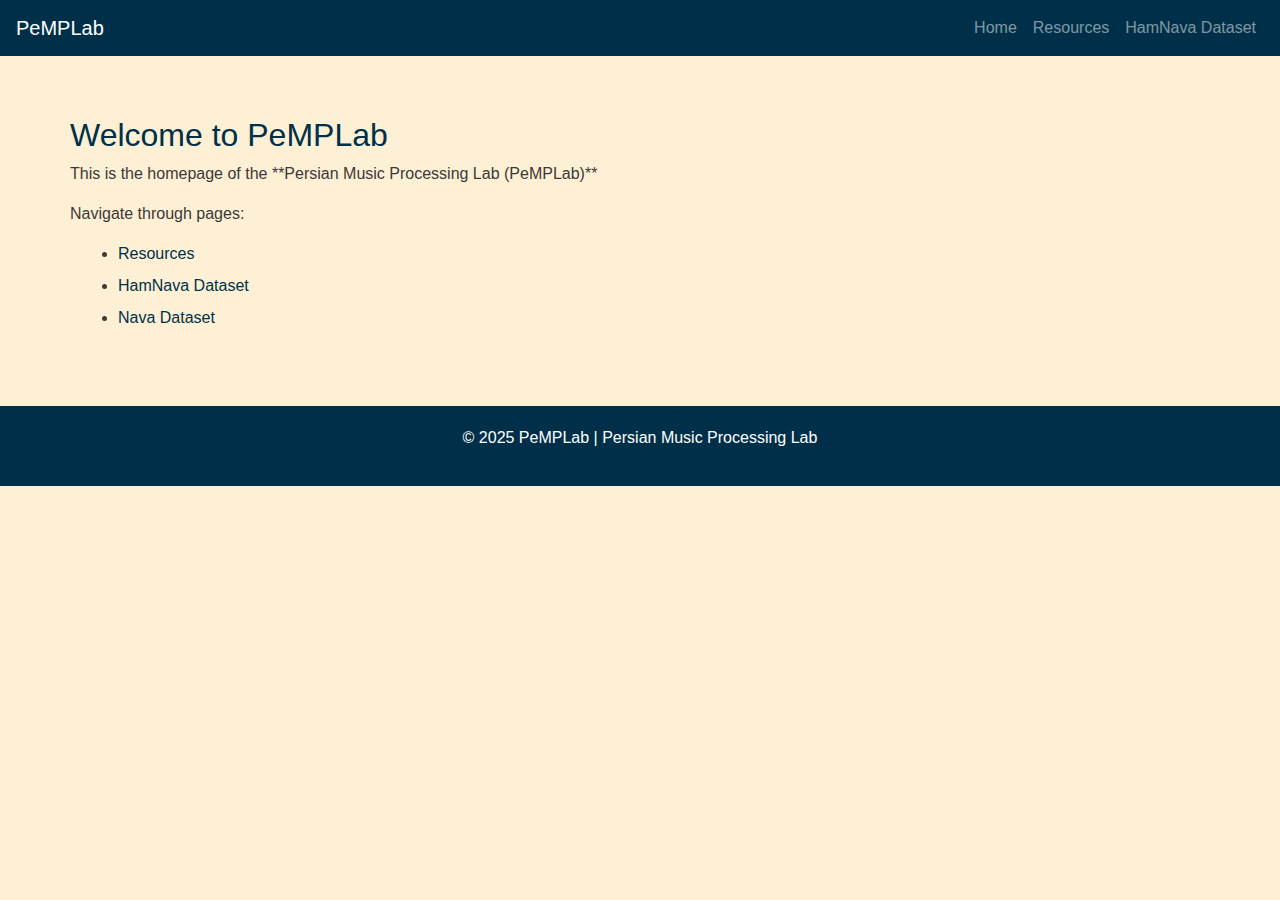
<file: index.html>
<!DOCTYPE html>
<html lang="en">
<head>
    <meta charset="UTF-8">
    <meta name="viewport" content="width=device-width, initial-scale=1.0">
    <title>PeMPLab | Homepage</title>
    <!-- Add Bootstrap CSS CDN Link Here -->
    <link href="https://stackpath.bootstrapcdn.com/bootstrap/4.5.2/css/bootstrap.min.css" rel="stylesheet">
    <link rel="stylesheet" href="assets/css/style.css"> <!-- Link to your custom CSS file -->
</head>
<body>

    <nav class="navbar navbar-expand-lg navbar-dark">
        <a class="navbar-brand" href="index.html">
            <!--img src="assets/images/logo.jfif" alt="PeMPLab Logo"--> PeMPLab
        </a>
        <button class="navbar-toggler" type="button" data-toggle="collapse" data-target="#navbarNav" aria-controls="navbarNav" aria-expanded="false" aria-label="Toggle navigation">
            <span class="navbar-toggler-icon"></span>
        </button>
        <div class="collapse navbar-collapse" id="navbarNav">
            <ul class="navbar-nav ml-auto">
                <li class="nav-item"><a class="nav-link" href="index.html">Home</a></li>
                <li class="nav-item"><a class="nav-link" href="pages/resources.html">Resources</a></li>
                <li class="nav-item"><a class="nav-link" href="datasets/hamnava.html">HamNava Dataset</a></li>
            </ul>
        </div>
    </nav>

    <div class="container content-section">
        <h2>Welcome to PeMPLab</h2>
        <p>This is the homepage of the **Persian Music Processing Lab (PeMPLab)**</p>

        <p>Navigate through pages:</p>
        <ul>
            <li><a href="resources.html">Resources</a></li>
            <li><a href="resources/dataset/hamnava.html">HamNava Dataset</a></li>
            <li><a href="resources/dataset/nava.html">Nava Dataset</a></li>
        </ul>
    </div>

    <div class="footer">
        <p>&copy; 2025 PeMPLab | Persian Music Processing Lab</p>
    </div>

    <!-- Add Bootstrap JS and Popper.js CDN Links before closing body tag -->
    <script src="https://code.jquery.com/jquery-3.5.1.slim.min.js"></script>
    <script src="https://cdn.jsdelivr.net/npm/@popperjs/core@2.5.2/dist/umd/popper.min.js"></script>
    <script src="https://stackpath.bootstrapcdn.com/bootstrap/4.5.2/js/bootstrap.min.js"></script>
</body>
</html>
</file>
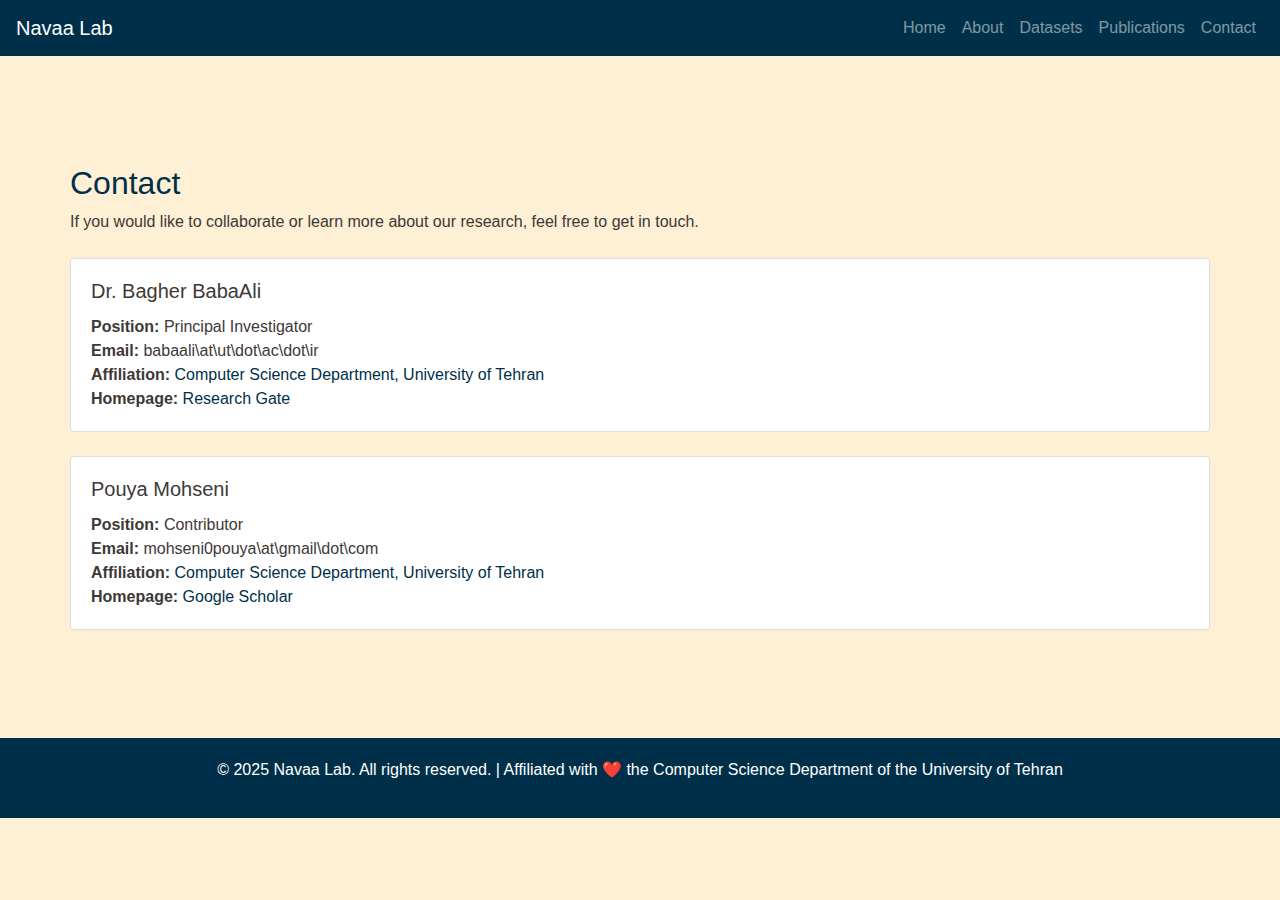
<file: resources/contact.html>
<!DOCTYPE html>
<html lang="en">
<head>
  <meta charset="UTF-8" />
  <meta name="viewport" content="width=device-width, initial-scale=1.0"/>
  <title>Contact | Navaa Lab</title>
  <link href="https://stackpath.bootstrapcdn.com/bootstrap/4.5.2/css/bootstrap.min.css" rel="stylesheet"/>
  <link rel="stylesheet" href="/assets/css/style.css"/>
</head>
<body>

  <div id="header"></div>

  <div class="container content-section mt-5">
    <h2>Contact</h2>
    <p>If you would like to collaborate or learn more about our research, feel free to get in touch.</p>

    <div class="card mt-4">
      <div class="card-body">
        <h5 class="card-title">Dr. Bagher BabaAli</h5>
        <p class="card-text">
          <strong>Position:</strong> Principal Investigator<br>
          <strong>Email:</strong> <a>babaali\at\ut\dot\ac\dot\ir</a><br>
          <strong>Affiliation:</strong> <a href="https://profile.ut.ac.ir/en/~babaali/courses" target="_blank">Computer Science Department, University of Tehran</a><br>
          <strong>Homepage:</strong> <a href="https://www.researchgate.net/scientific-contributions/Bagher-BabaAli-74939400" target="_blank">Research Gate</a>
        </p>
      </div>
    </div>

    <div class="card mt-4">
      <div class="card-body">
        <h5 class="card-title">Pouya Mohseni</h5>
        <p class="card-text">
          <strong>Position:</strong> Contributor<br>
          <strong>Email:</strong> <a>mohseni0pouya\at\gmail\dot\com</a><br>
          <strong>Affiliation:</strong> <a href="https://cs.ut.ac.ir/en" target="_blank">Computer Science Department, University of Tehran</a><br>
          <strong>Homepage:</strong> <a href="https://scholar.google.com/citations?user=McMwPKUAAAAJ&hl=en" target="_blank">Google Scholar</a>
        </p>
      </div>
    </div>


    
  </div>

  <div id="footer" class="mt-5"></div>

  <script src="https://code.jquery.com/jquery-3.5.1.slim.min.js"></script>
  <script src="https://cdn.jsdelivr.net/npm/@popperjs/core@2.5.2/dist/umd/popper.min.js"></script>
  <script src="https://stackpath.bootstrapcdn.com/bootstrap/4.5.2/js/bootstrap.min.js"></script>

  <script>
    function loadHTML(id, file) {
      return fetch(file)
        .then(response => {
          if (!response.ok) throw new Error('Failed to load ' + file);
          return response.text();
        })
        .then(data => {
          document.getElementById(id).innerHTML = data;
        })
        .catch(err => console.error(err));
    }

    loadHTML("header", "/assets/template/header.html");
    loadHTML("footer", "/assets/template/footer.html");
  </script>

</body>
</html>
</file>
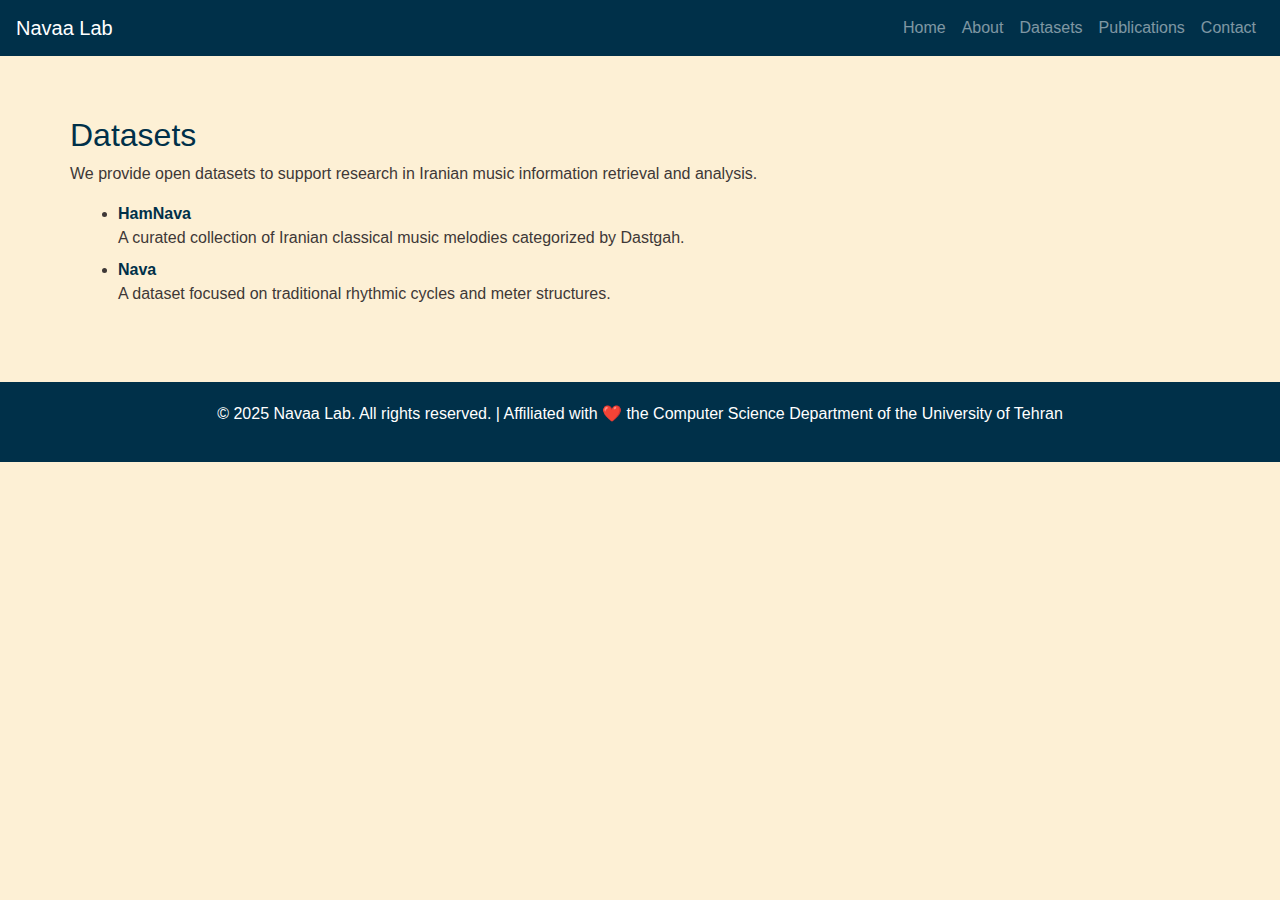
<file: resources/datasets.html>
<!DOCTYPE html>
<html lang="en">
<head>
  <meta charset="UTF-8" />
  <meta name="viewport" content="width=device-width, initial-scale=1.0" />
  <title>Navaa Lab | Datasets</title>
  <link href="https://stackpath.bootstrapcdn.com/bootstrap/4.5.2/css/bootstrap.min.css" rel="stylesheet" />
  <link rel="stylesheet" href="/assets/css/style.css" />
</head>
<body>
  <div id="header"></div>

  <div class="container content-section">
    <h2>Datasets</h2>
    <p>We provide open datasets to support research in Iranian music information retrieval and analysis.</p>

    <ul>
      <li>
        <a href="/resources/dataset/hamnava.html"><strong>HamNava</strong></a><br />
        A curated collection of Iranian classical music melodies categorized by Dastgah.
      </li>
      <li>
        <a href="/resources/dataset/nava.html"><strong>Nava</strong></a><br />
        A dataset focused on traditional rhythmic cycles and meter structures.
      </li>
    </ul>
  </div>

  <div id="footer"></div>

  <script src="https://code.jquery.com/jquery-3.5.1.slim.min.js"></script>
  <script src="https://cdn.jsdelivr.net/npm/@popperjs/core@2.5.2/dist/umd/popper.min.js"></script>
  <script src="https://stackpath.bootstrapcdn.com/bootstrap/4.5.2/js/bootstrap.min.js"></script>
  <script>
    function loadHTML(id, file) {
      fetch(file)
        .then(res => {
          if (!res.ok) throw new Error("Failed to load " + file);
          return res.text();
        })
        .then(data => (document.getElementById(id).innerHTML = data))
        .catch(err => console.error(err));
    }

    loadHTML("header", "/assets/template/header.html");
    loadHTML("footer", "/assets/template/footer.html");
  </script>
</body>
</html>
</file>
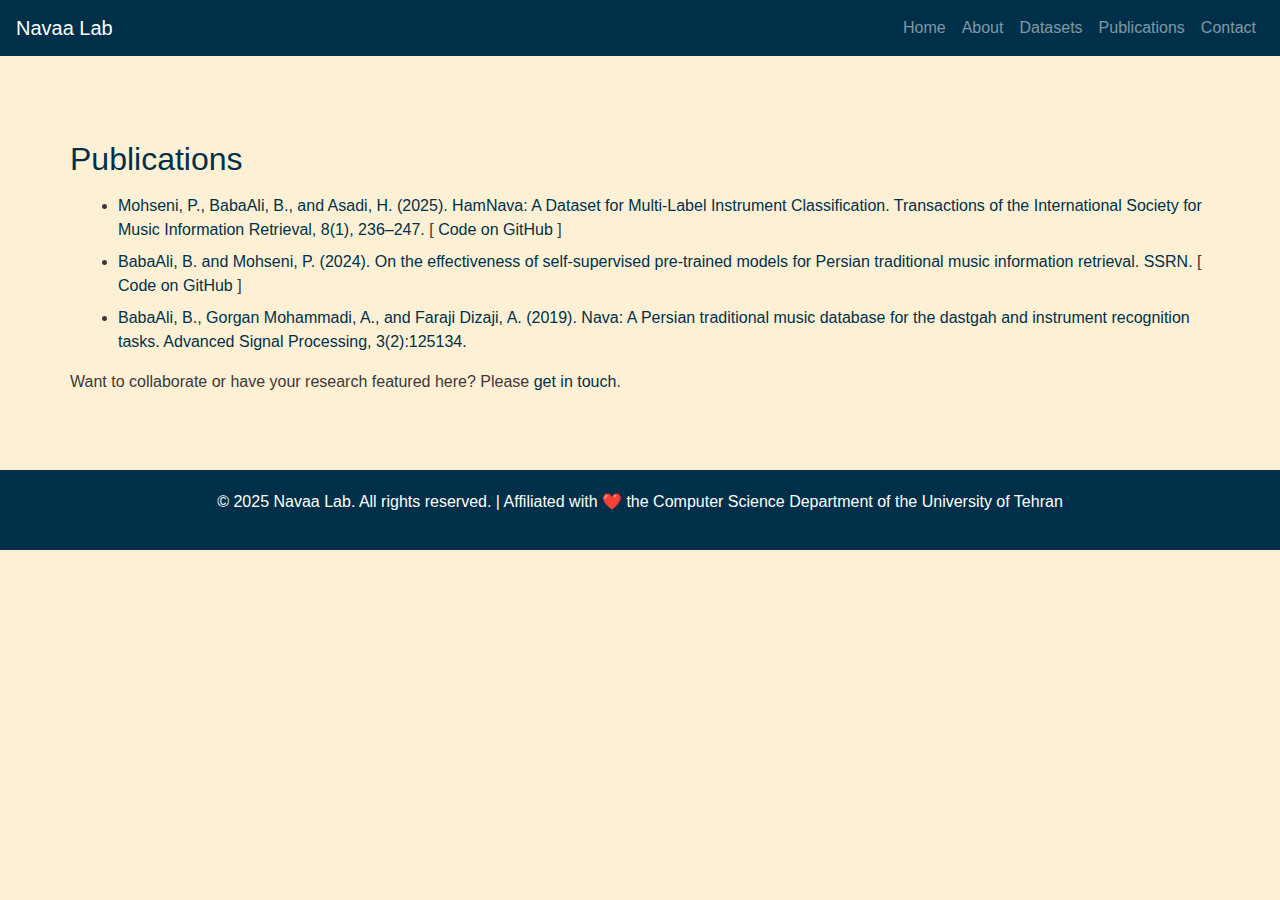
<file: resources/publications.html>
<!DOCTYPE html>
<html lang="en">
<head>
  <meta charset="UTF-8" />
  <meta name="viewport" content="width=device-width, initial-scale=1" />
  <title>Navaa Lab | Publications</title>
  <link
    href="https://stackpath.bootstrapcdn.com/bootstrap/4.5.2/css/bootstrap.min.css"
    rel="stylesheet"
  />
  <link rel="stylesheet" href="/assets/css/style.css" />
</head>
<body>
  <div id="header"></div>

  <div class="container content-section mt-4">
    <h2>Publications</h2>

    <ul>
      <li>
        <a href="https://transactions.ismir.net/articles/10.5334/tismir.257">Mohseni, P., BabaAli, B., and Asadi, H. (2025). HamNava: A Dataset for Multi‑Label Instrument Classification. Transactions of the International Society for Music Information Retrieval, 8(1), 236–247.</a>
        [<a href="https://github.com/PouyaMohseni/telegrambot-crowdsource" target="_blank">
          Code on GitHub
        </a>]
      </li>
      <li>
        <a href="https://papers.ssrn.com/sol3/papers.cfm?abstract_id=4968082">BabaAli, B. and Mohseni, P. (2024). On the effectiveness of self-supervised pre-trained models for Persian traditional music information retrieval. SSRN.</a>
        [<a href="https://github.com/NavaaLab/SSLClassification" target="_blank">
          Code on GitHub
        </a>]
      </li>
      <li>
        <a href="https://jasp.tabrizu.ac.ir/article_10444_088eaa53264c7cc461373db336b05b44.pdf">BabaAli, B., Gorgan Mohammadi, A., and Faraji Dizaji, A. (2019). Nava: A Persian traditional music database for the dastgah and instrument recognition tasks. Advanced Signal Processing, 3(2):125134.</a>
      </li>
    </ul>

    <p>
      Want to collaborate or have your research featured here? Please
      <a href="mailto:contact@navaa.ir">get in touch</a>.
    </p>
  </div>

  <div id="footer"></div>

  <script src="https://code.jquery.com/jquery-3.5.1.slim.min.js"></script>
  <script src="https://cdn.jsdelivr.net/npm/@popperjs/core@2.5.2/dist/umd/popper.min.js"></script>
  <script src="https://stackpath.bootstrapcdn.com/bootstrap/4.5.2/js/bootstrap.min.js"></script>

  <script>
    function loadHTML(id, file) {
      fetch(file)
        .then((response) => {
          if (!response.ok) throw new Error("Failed to load " + file);
          return response.text();
        })
        .then((data) => {
          document.getElementById(id).innerHTML = data;
        })
        .catch((err) => console.error(err));
    }

    loadHTML("header", "/assets/template/header.html");
    loadHTML("footer", "/assets/template/footer.html");
  </script>
</body>
</html>
</file>
<file: assets/css/style.css>
/* Base colors */
:root {
    --telemagenta: #003049;
    --jet: #3E3837ff;
    --misty-rose: #fdf0d5;
}

body {
    background-color: var(--misty-rose);
    color: var(--jet);
}

.navbar {
    background-color: var(--telemagenta);
}

.navbar a {
    color: white;
}

.navbar-toggler-icon {
    background-color: white;
}

.navbar-brand img {
    max-height: 40px;
}

.content-section {
    padding: 60px 0;
}

.content-section h2 {
    color: var(--telemagenta);
}



.footer {
    background-color: var(--telemagenta);
    padding: 20px;
    text-align: center;
    color: white;
}

.btn-custom {
    background-color: var(--telemagenta);
    color: white;
}

.btn-custom:hover {
    background-color: #ad1c50;
}

/* Hamburger menu */
@media (max-width: 767px) {
    .navbar-collapse {
        background-color: var(--telemagenta);
    }
}

/* Links styling */
a {
    color: var(--telemagenta);
}


.content-section ul {
    margin: 1em 0;
    padding-left: 3em; /* Indentation */
    list-style-type: disc; /* Bullet points */
}

.content-section ul li {
    margin-bottom: 0.5em;
}

.inline-link {
  color: #780000;        
  text-decoration: none;  
  cursor: pointer;
}
.inline-link:hover {
  text-decoration: underline; 
}
</file>
